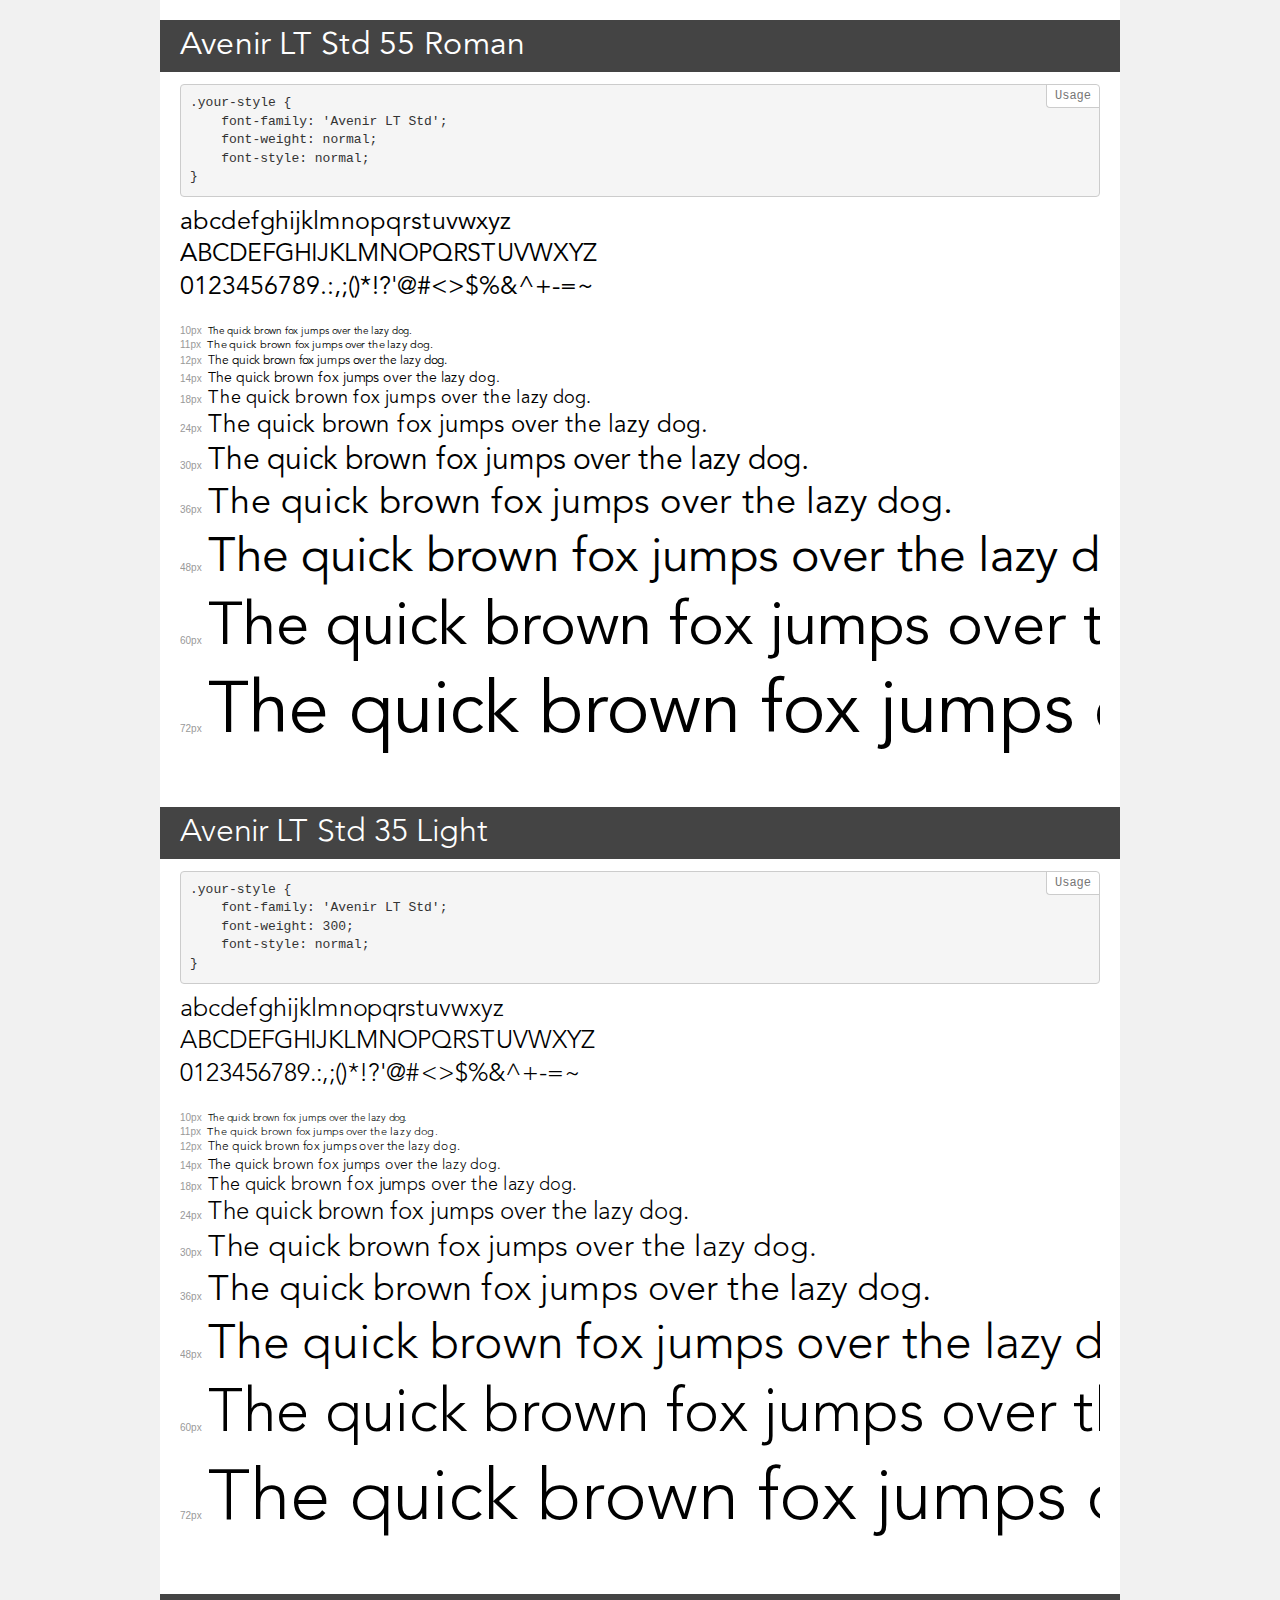
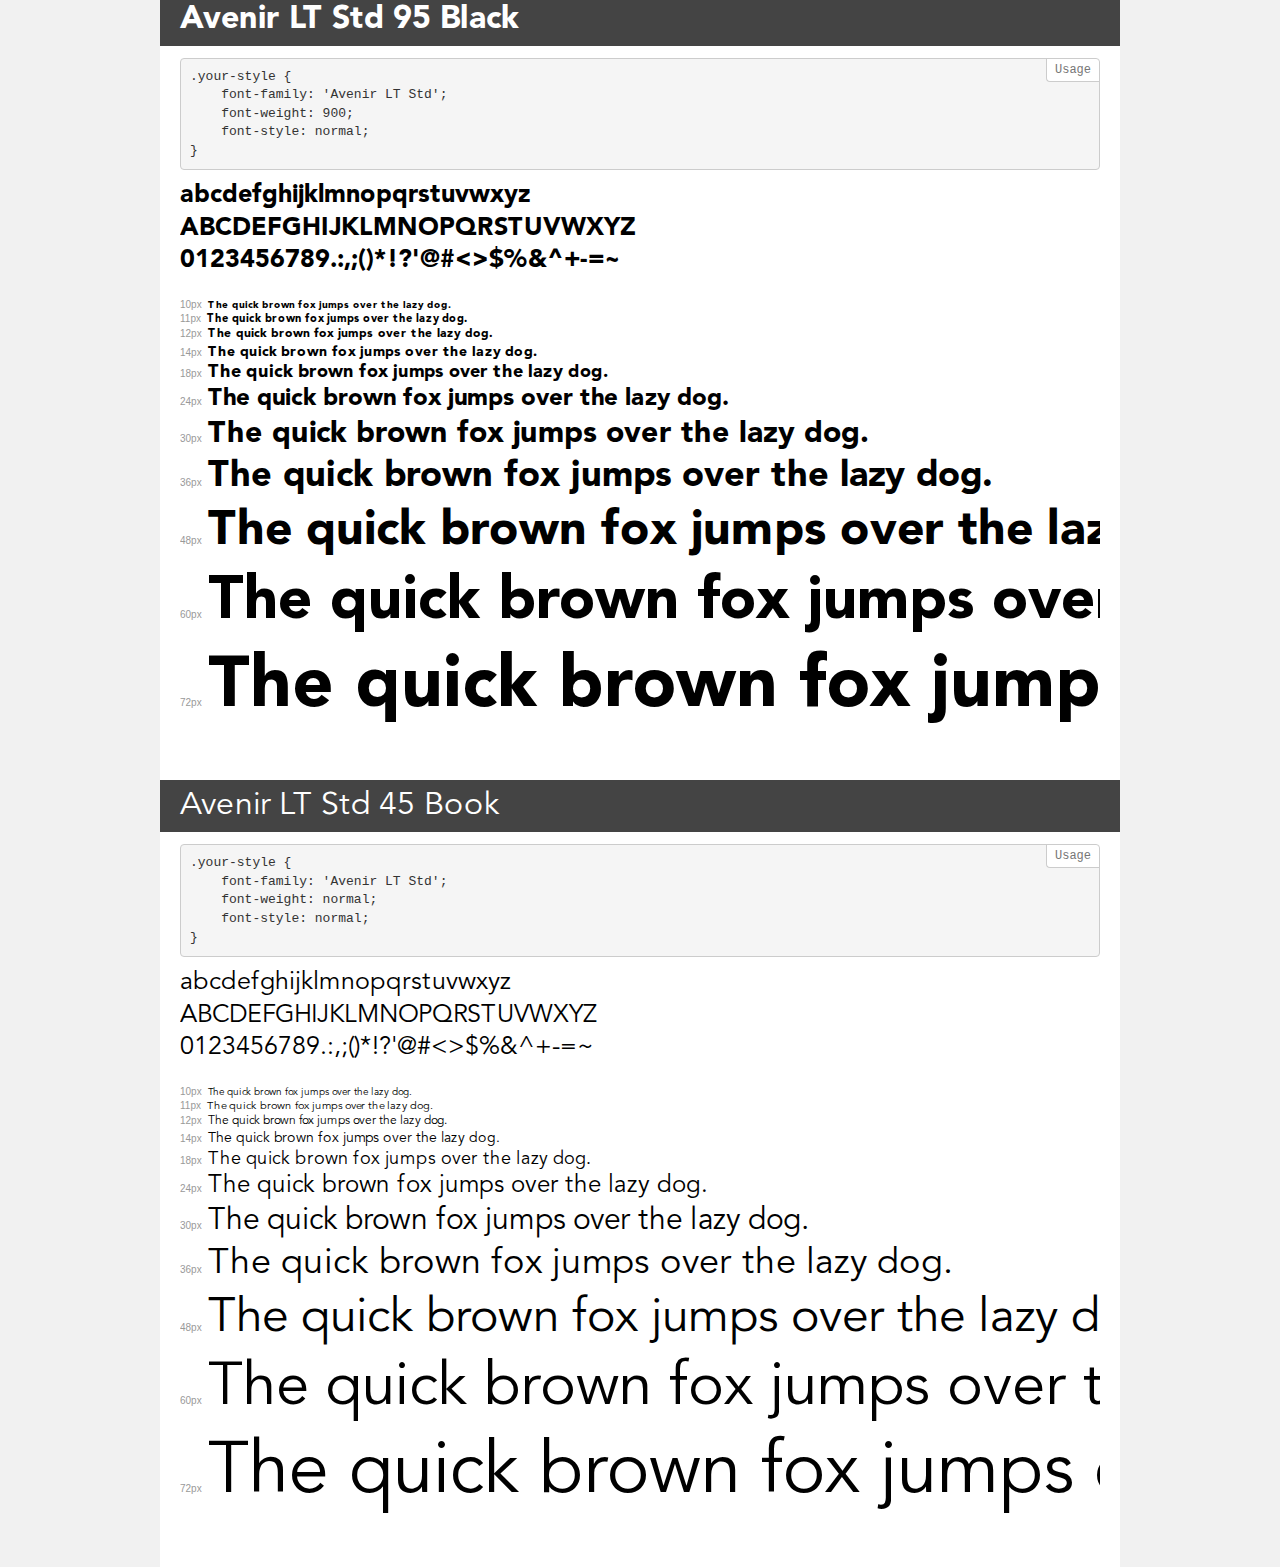
<file: fonts/demo.html>
<!DOCTYPE html>
<html>
<head>
    <meta charset="utf-8">
    <meta http-equiv="X-UA-Compatible" content="IE=edge">
    <meta name="viewport" content="width=device-width, initial-scale=1">
    <meta name="robots" content="noindex, noarchive">
    <meta name="format-detection" content="telephone=no">
    <title>Transfonter demo</title>
    <link href="stylesheet.css" rel="stylesheet">
    <style>
        /*
        http://meyerweb.com/eric/tools/css/reset/
        v2.0 | 20110126
        License: none (public domain)
        */
        html, body, div, span, applet, object, iframe,
        h1, h2, h3, h4, h5, h6, p, blockquote, pre,
        a, abbr, acronym, address, big, cite, code,
        del, dfn, em, img, ins, kbd, q, s, samp,
        small, strike, strong, sub, sup, tt, var,
        b, u, i, center,
        dl, dt, dd, ol, ul, li,
        fieldset, form, label, legend,
        table, caption, tbody, tfoot, thead, tr, th, td,
        article, aside, canvas, details, embed,
        figure, figcaption, footer, header, hgroup,
        menu, nav, output, ruby, section, summary,
        time, mark, audio, video {
            margin: 0;
            padding: 0;
            border: 0;
            font-size: 100%;
            font: inherit;
            vertical-align: baseline;
        }
        /* HTML5 display-role reset for older browsers */
        article, aside, details, figcaption, figure,
        footer, header, hgroup, menu, nav, section {
            display: block;
        }
        body {
            line-height: 1;
        }
        ol, ul {
            list-style: none;
        }
        blockquote, q {
            quotes: none;
        }
        blockquote:before, blockquote:after,
        q:before, q:after {
            content: '';
            content: none;
        }
        table {
            border-collapse: collapse;
            border-spacing: 0;
        }
        /* common styles */
        body {
            background: #f1f1f1;
            color: #000;
        }
        .page {
            background: #fff;
            width: 920px;
            margin: 0 auto;
            padding: 20px 20px 0 20px;
            overflow: hidden;
        }
        .font-container {
            overflow-x: auto;
            overflow-y: hidden;
            margin-bottom: 40px;
            line-height: 1.3;
            white-space: nowrap;
            padding-bottom: 5px;
        }
        h1 {
            position: relative;
            background: #444;
            font-size: 32px;
            color: #fff;
            padding: 10px 20px;
            margin: 0 -20px 12px -20px;
        }
        .letters {
            font-size: 25px;
            margin-bottom: 20px;
        }
        .s10:before {
            content: '10px';
        }
        .s11:before {
            content: '11px';
        }
        .s12:before {
            content: '12px';
        }
        .s14:before {
            content: '14px';
        }
        .s18:before {
            content: '18px';
        }
        .s24:before {
            content: '24px';
        }
        .s30:before {
            content: '30px';
        }
        .s36:before {
            content: '36px';
        }
        .s48:before {
            content: '48px';
        }
        .s60:before {
            content: '60px';
        }
        .s72:before {
            content: '72px';
        }
        .s10:before, .s11:before, .s12:before, .s14:before,
        .s18:before, .s24:before, .s30:before, .s36:before,
        .s48:before, .s60:before, .s72:before {
            font-family: Arial, sans-serif;
            font-size: 10px;
            font-weight: normal;
            font-style: normal;
            color: #999;
            padding-right: 6px;
        }
        pre {
            display: block;
            position: relative;
            padding: 9px;
            margin: 0 0 10px;
            font-family: Monaco, Menlo, Consolas, "Courier New", monospace !important;
            font-size: 13px;
            line-height: 1.428571429;
            color: #333;
            font-weight: normal !important;
            font-style: normal !important;
            background-color: #f5f5f5;
            border: 1px solid #ccc;
            overflow-x: auto;
            border-radius: 4px;
        }
        pre:after {
            display: block;
            position: absolute;
            right: 0;
            top: 0;
            content: 'Usage';
            line-height: 1;
            padding: 5px 8px;
            font-size: 12px;
            color: #767676;
            background-color: #fff;
            border: 1px solid #ccc;
            border-right: none;
            border-top: none;
            border-radius: 0 4px 0 4px;
            z-index: 10;
        }
        /* responsive */
        @media (max-width: 959px) {
            .page {
                width: auto;
                margin: 0;
            }
        }
    </style>
</head>
<body>
<div class="page">
    <div class="demo" style="font-family: 'Avenir LT Std'; font-weight: normal; font-style: normal;">
        <h1>Avenir LT Std 55 Roman</h1>
        <pre>.your-style {
    font-family: 'Avenir LT Std';
    font-weight: normal;
    font-style: normal;
}</pre>
        <div class="font-container">
            <p class="letters">
                abcdefghijklmnopqrstuvwxyz<br>
ABCDEFGHIJKLMNOPQRSTUVWXYZ<br>
                0123456789.:,;()*!?'@#<>$%&^+-=~
            </p>
            <p class="s10" style="font-size: 10px;">The quick brown fox jumps over the lazy dog.</p>
            <p class="s11" style="font-size: 11px;">The quick brown fox jumps over the lazy dog.</p>
            <p class="s12" style="font-size: 12px;">The quick brown fox jumps over the lazy dog.</p>
            <p class="s14" style="font-size: 14px;">The quick brown fox jumps over the lazy dog.</p>
            <p class="s18" style="font-size: 18px;">The quick brown fox jumps over the lazy dog.</p>
            <p class="s24" style="font-size: 24px;">The quick brown fox jumps over the lazy dog.</p>
            <p class="s30" style="font-size: 30px;">The quick brown fox jumps over the lazy dog.</p>
            <p class="s36" style="font-size: 36px;">The quick brown fox jumps over the lazy dog.</p>
            <p class="s48" style="font-size: 48px;">The quick brown fox jumps over the lazy dog.</p>
            <p class="s60" style="font-size: 60px;">The quick brown fox jumps over the lazy dog.</p>
            <p class="s72" style="font-size: 72px;">The quick brown fox jumps over the lazy dog.</p>
        </div>
    </div>
    <div class="demo" style="font-family: 'Avenir LT Std'; font-weight: 300; font-style: normal;">
        <h1>Avenir LT Std 35 Light</h1>
        <pre>.your-style {
    font-family: 'Avenir LT Std';
    font-weight: 300;
    font-style: normal;
}</pre>
        <div class="font-container">
            <p class="letters">
                abcdefghijklmnopqrstuvwxyz<br>
ABCDEFGHIJKLMNOPQRSTUVWXYZ<br>
                0123456789.:,;()*!?'@#<>$%&^+-=~
            </p>
            <p class="s10" style="font-size: 10px;">The quick brown fox jumps over the lazy dog.</p>
            <p class="s11" style="font-size: 11px;">The quick brown fox jumps over the lazy dog.</p>
            <p class="s12" style="font-size: 12px;">The quick brown fox jumps over the lazy dog.</p>
            <p class="s14" style="font-size: 14px;">The quick brown fox jumps over the lazy dog.</p>
            <p class="s18" style="font-size: 18px;">The quick brown fox jumps over the lazy dog.</p>
            <p class="s24" style="font-size: 24px;">The quick brown fox jumps over the lazy dog.</p>
            <p class="s30" style="font-size: 30px;">The quick brown fox jumps over the lazy dog.</p>
            <p class="s36" style="font-size: 36px;">The quick brown fox jumps over the lazy dog.</p>
            <p class="s48" style="font-size: 48px;">The quick brown fox jumps over the lazy dog.</p>
            <p class="s60" style="font-size: 60px;">The quick brown fox jumps over the lazy dog.</p>
            <p class="s72" style="font-size: 72px;">The quick brown fox jumps over the lazy dog.</p>
        </div>
    </div>
    <div class="demo" style="font-family: 'Avenir LT Std'; font-weight: 900; font-style: normal;">
        <h1>Avenir LT Std 95 Black</h1>
        <pre>.your-style {
    font-family: 'Avenir LT Std';
    font-weight: 900;
    font-style: normal;
}</pre>
        <div class="font-container">
            <p class="letters">
                abcdefghijklmnopqrstuvwxyz<br>
ABCDEFGHIJKLMNOPQRSTUVWXYZ<br>
                0123456789.:,;()*!?'@#<>$%&^+-=~
            </p>
            <p class="s10" style="font-size: 10px;">The quick brown fox jumps over the lazy dog.</p>
            <p class="s11" style="font-size: 11px;">The quick brown fox jumps over the lazy dog.</p>
            <p class="s12" style="font-size: 12px;">The quick brown fox jumps over the lazy dog.</p>
            <p class="s14" style="font-size: 14px;">The quick brown fox jumps over the lazy dog.</p>
            <p class="s18" style="font-size: 18px;">The quick brown fox jumps over the lazy dog.</p>
            <p class="s24" style="font-size: 24px;">The quick brown fox jumps over the lazy dog.</p>
            <p class="s30" style="font-size: 30px;">The quick brown fox jumps over the lazy dog.</p>
            <p class="s36" style="font-size: 36px;">The quick brown fox jumps over the lazy dog.</p>
            <p class="s48" style="font-size: 48px;">The quick brown fox jumps over the lazy dog.</p>
            <p class="s60" style="font-size: 60px;">The quick brown fox jumps over the lazy dog.</p>
            <p class="s72" style="font-size: 72px;">The quick brown fox jumps over the lazy dog.</p>
        </div>
    </div>
    <div class="demo" style="font-family: 'Avenir LT Std'; font-weight: normal; font-style: normal;">
        <h1>Avenir LT Std 45 Book</h1>
        <pre>.your-style {
    font-family: 'Avenir LT Std';
    font-weight: normal;
    font-style: normal;
}</pre>
        <div class="font-container">
            <p class="letters">
                abcdefghijklmnopqrstuvwxyz<br>
ABCDEFGHIJKLMNOPQRSTUVWXYZ<br>
                0123456789.:,;()*!?'@#<>$%&^+-=~
            </p>
            <p class="s10" style="font-size: 10px;">The quick brown fox jumps over the lazy dog.</p>
            <p class="s11" style="font-size: 11px;">The quick brown fox jumps over the lazy dog.</p>
            <p class="s12" style="font-size: 12px;">The quick brown fox jumps over the lazy dog.</p>
            <p class="s14" style="font-size: 14px;">The quick brown fox jumps over the lazy dog.</p>
            <p class="s18" style="font-size: 18px;">The quick brown fox jumps over the lazy dog.</p>
            <p class="s24" style="font-size: 24px;">The quick brown fox jumps over the lazy dog.</p>
            <p class="s30" style="font-size: 30px;">The quick brown fox jumps over the lazy dog.</p>
            <p class="s36" style="font-size: 36px;">The quick brown fox jumps over the lazy dog.</p>
            <p class="s48" style="font-size: 48px;">The quick brown fox jumps over the lazy dog.</p>
            <p class="s60" style="font-size: 60px;">The quick brown fox jumps over the lazy dog.</p>
            <p class="s72" style="font-size: 72px;">The quick brown fox jumps over the lazy dog.</p>
        </div>
    </div>
</div>
</body>
</html>
</file>
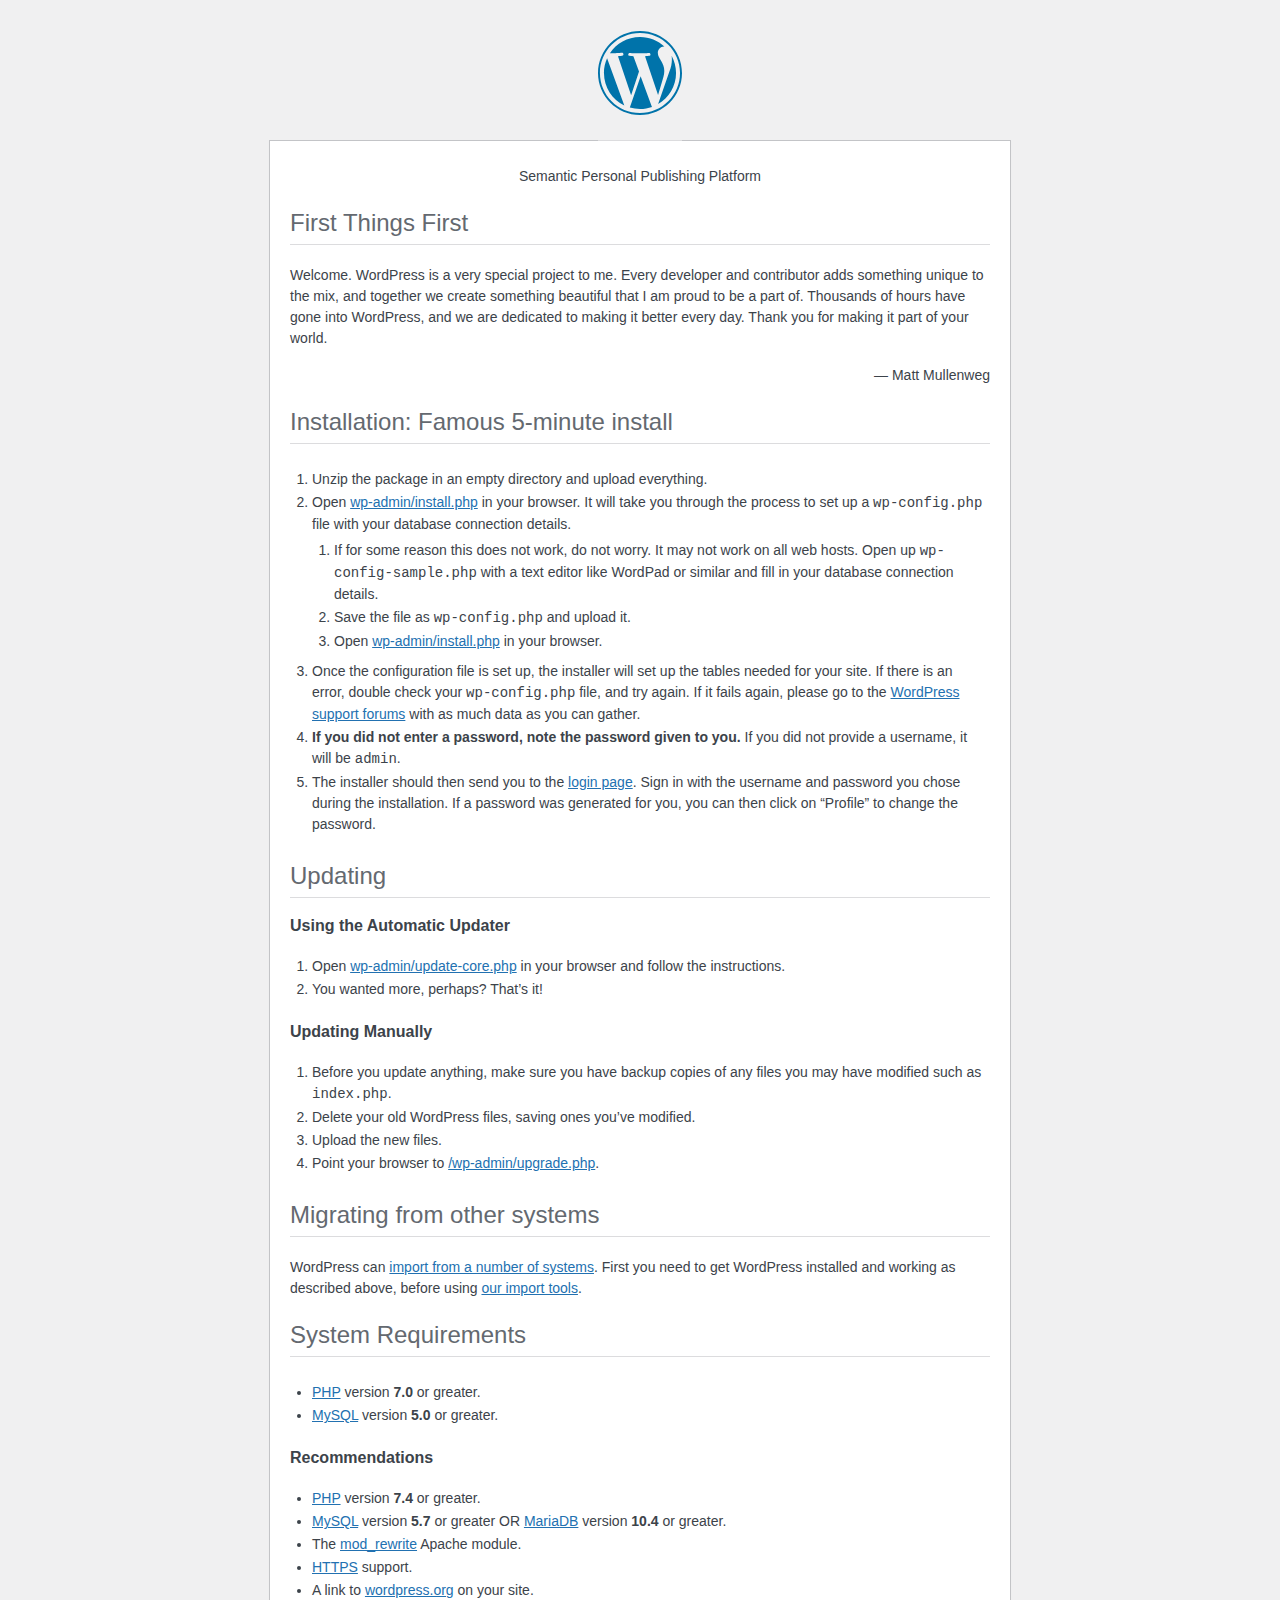
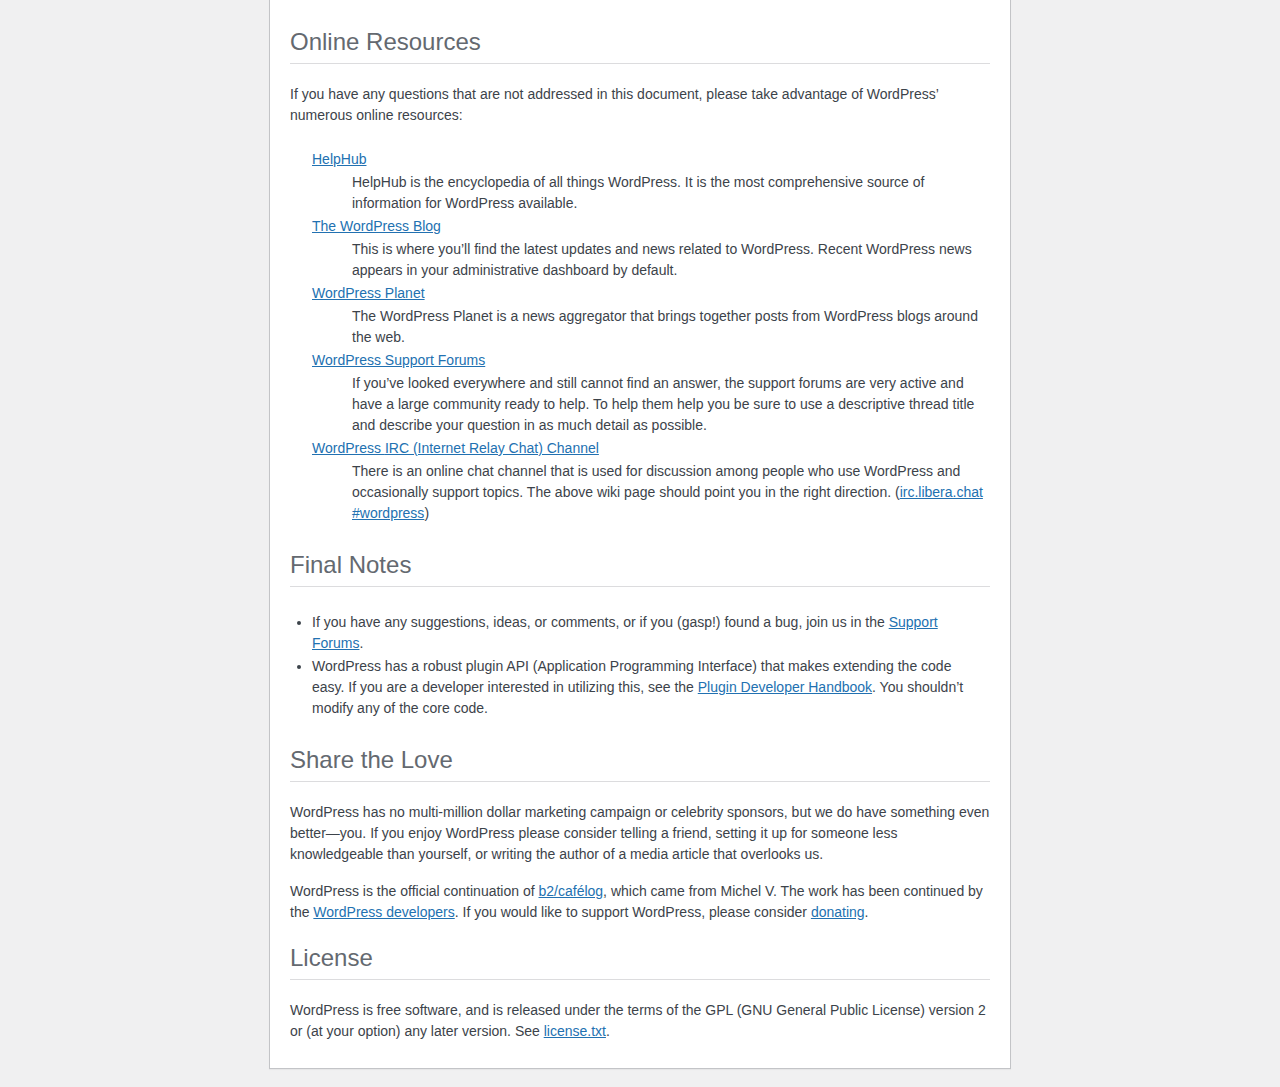
<file: wordpress/readme.html>
<!DOCTYPE html>
<html lang="en">
<head>
	<meta name="viewport" content="width=device-width" />
	<meta http-equiv="Content-Type" content="text/html; charset=utf-8" />
	<title>WordPress &#8250; ReadMe</title>
	<link rel="stylesheet" href="wp-admin/css/install.css?ver=20100228" type="text/css" />
</head>
<body>
<h1 id="logo">
	<a href="https://wordpress.org/"><img alt="WordPress" src="wp-admin/images/wordpress-logo.png" /></a>
</h1>
<p style="text-align: center">Semantic Personal Publishing Platform</p>

<h2>First Things First</h2>
<p>Welcome. WordPress is a very special project to me. Every developer and contributor adds something unique to the mix, and together we create something beautiful that I am proud to be a part of. Thousands of hours have gone into WordPress, and we are dedicated to making it better every day. Thank you for making it part of your world.</p>
<p style="text-align: right">&#8212; Matt Mullenweg</p>

<h2>Installation: Famous 5-minute install</h2>
<ol>
	<li>Unzip the package in an empty directory and upload everything.</li>
	<li>Open <span class="file"><a href="wp-admin/install.php">wp-admin/install.php</a></span> in your browser. It will take you through the process to set up a <code>wp-config.php</code> file with your database connection details.
		<ol>
			<li>If for some reason this does not work, do not worry. It may not work on all web hosts. Open up <code>wp-config-sample.php</code> with a text editor like WordPad or similar and fill in your database connection details.</li>
			<li>Save the file as <code>wp-config.php</code> and upload it.</li>
			<li>Open <span class="file"><a href="wp-admin/install.php">wp-admin/install.php</a></span> in your browser.</li>
		</ol>
	</li>
	<li>Once the configuration file is set up, the installer will set up the tables needed for your site. If there is an error, double check your <code>wp-config.php</code> file, and try again. If it fails again, please go to the <a href="https://wordpress.org/support/forums/">WordPress support forums</a> with as much data as you can gather.</li>
	<li><strong>If you did not enter a password, note the password given to you.</strong> If you did not provide a username, it will be <code>admin</code>.</li>
	<li>The installer should then send you to the <a href="wp-login.php">login page</a>. Sign in with the username and password you chose during the installation. If a password was generated for you, you can then click on &#8220;Profile&#8221; to change the password.</li>
</ol>

<h2>Updating</h2>
<h3>Using the Automatic Updater</h3>
<ol>
	<li>Open <span class="file"><a href="wp-admin/update-core.php">wp-admin/update-core.php</a></span> in your browser and follow the instructions.</li>
	<li>You wanted more, perhaps? That&#8217;s it!</li>
</ol>

<h3>Updating Manually</h3>
<ol>
	<li>Before you update anything, make sure you have backup copies of any files you may have modified such as <code>index.php</code>.</li>
	<li>Delete your old WordPress files, saving ones you&#8217;ve modified.</li>
	<li>Upload the new files.</li>
	<li>Point your browser to <span class="file"><a href="wp-admin/upgrade.php">/wp-admin/upgrade.php</a>.</span></li>
</ol>

<h2>Migrating from other systems</h2>
<p>WordPress can <a href="https://wordpress.org/documentation/article/importing-content/">import from a number of systems</a>. First you need to get WordPress installed and working as described above, before using <a href="wp-admin/import.php">our import tools</a>.</p>

<h2>System Requirements</h2>
<ul>
	<li><a href="https://secure.php.net/">PHP</a> version <strong>7.0</strong> or greater.</li>
	<li><a href="https://www.mysql.com/">MySQL</a> version <strong>5.0</strong> or greater.</li>
</ul>

<h3>Recommendations</h3>
<ul>
	<li><a href="https://secure.php.net/">PHP</a> version <strong>7.4</strong> or greater.</li>
	<li><a href="https://www.mysql.com/">MySQL</a> version <strong>5.7</strong> or greater OR <a href="https://mariadb.org/">MariaDB</a> version <strong>10.4</strong> or greater.</li>
	<li>The <a href="https://httpd.apache.org/docs/2.2/mod/mod_rewrite.html">mod_rewrite</a> Apache module.</li>
	<li><a href="https://wordpress.org/news/2016/12/moving-toward-ssl/">HTTPS</a> support.</li>
	<li>A link to <a href="https://wordpress.org/">wordpress.org</a> on your site.</li>
</ul>

<h2>Online Resources</h2>
<p>If you have any questions that are not addressed in this document, please take advantage of WordPress&#8217; numerous online resources:</p>
<dl>
	<dt><a href="https://wordpress.org/documentation/">HelpHub</a></dt>
		<dd>HelpHub is the encyclopedia of all things WordPress. It is the most comprehensive source of information for WordPress available.</dd>
	<dt><a href="https://wordpress.org/news/">The WordPress Blog</a></dt>
		<dd>This is where you&#8217;ll find the latest updates and news related to WordPress. Recent WordPress news appears in your administrative dashboard by default.</dd>
	<dt><a href="https://planet.wordpress.org/">WordPress Planet</a></dt>
		<dd>The WordPress Planet is a news aggregator that brings together posts from WordPress blogs around the web.</dd>
	<dt><a href="https://wordpress.org/support/forums/">WordPress Support Forums</a></dt>
		<dd>If you&#8217;ve looked everywhere and still cannot find an answer, the support forums are very active and have a large community ready to help. To help them help you be sure to use a descriptive thread title and describe your question in as much detail as possible.</dd>
	<dt><a href="https://make.wordpress.org/support/handbook/appendix/other-support-locations/introduction-to-irc/">WordPress <abbr>IRC</abbr> (Internet Relay Chat) Channel</a></dt>
		<dd>There is an online chat channel that is used for discussion among people who use WordPress and occasionally support topics. The above wiki page should point you in the right direction. (<a href="https://web.libera.chat/#wordpress">irc.libera.chat #wordpress</a>)</dd>
</dl>

<h2>Final Notes</h2>
<ul>
	<li>If you have any suggestions, ideas, or comments, or if you (gasp!) found a bug, join us in the <a href="https://wordpress.org/support/forums/">Support Forums</a>.</li>
	<li>WordPress has a robust plugin <abbr>API</abbr> (Application Programming Interface) that makes extending the code easy. If you are a developer interested in utilizing this, see the <a href="https://developer.wordpress.org/plugins/">Plugin Developer Handbook</a>. You shouldn&#8217;t modify any of the core code.</li>
</ul>

<h2>Share the Love</h2>
<p>WordPress has no multi-million dollar marketing campaign or celebrity sponsors, but we do have something even better&#8212;you. If you enjoy WordPress please consider telling a friend, setting it up for someone less knowledgeable than yourself, or writing the author of a media article that overlooks us.</p>

<p>WordPress is the official continuation of <a href="https://cafelog.com/">b2/caf&#233;log</a>, which came from Michel V. The work has been continued by the <a href="https://wordpress.org/about/">WordPress developers</a>. If you would like to support WordPress, please consider <a href="https://wordpress.org/donate/">donating</a>.</p>

<h2>License</h2>
<p>WordPress is free software, and is released under the terms of the <abbr>GPL</abbr> (GNU General Public License) version 2 or (at your option) any later version. See <a href="license.txt">license.txt</a>.</p>

</body>
</html>
</file>
<file: fonts/stylesheet.css>
@font-face {
    font-family: 'Avenir LT Std';
    src: url('AvenirLTStd-Roman.eot');
    src: url('AvenirLTStd-Roman.eot?#iefix') format('embedded-opentype'),
        url('AvenirLTStd-Roman.woff2') format('woff2'),
        url('AvenirLTStd-Roman.woff') format('woff'),
        url('AvenirLTStd-Roman.ttf') format('truetype');
    font-weight: normal;
    font-style: normal;
}

@font-face {
    font-family: 'Avenir LT Std';
    src: url('AvenirLTStd-Light.eot');
    src: url('AvenirLTStd-Light.eot?#iefix') format('embedded-opentype'),
        url('AvenirLTStd-Light.woff2') format('woff2'),
        url('AvenirLTStd-Light.woff') format('woff'),
        url('AvenirLTStd-Light.ttf') format('truetype');
    font-weight: 300;
    font-style: normal;
}

@font-face {
    font-family: 'Avenir LT Std';
    src: url('AvenirLTStd-Black.eot');
    src: url('AvenirLTStd-Black.eot?#iefix') format('embedded-opentype'),
        url('AvenirLTStd-Black.woff2') format('woff2'),
        url('AvenirLTStd-Black.woff') format('woff'),
        url('AvenirLTStd-Black.ttf') format('truetype');
    font-weight: 900;
    font-style: normal;
}

@font-face {
    font-family: 'Avenir LT Std';
    src: url('AvenirLTStd-Book.eot');
    src: url('AvenirLTStd-Book.eot?#iefix') format('embedded-opentype'),
        url('AvenirLTStd-Book.woff2') format('woff2'),
        url('AvenirLTStd-Book.woff') format('woff'),
        url('AvenirLTStd-Book.ttf') format('truetype');
    font-weight: normal;
    font-style: normal;
}
</file>
<file: wordpress/wp-admin/css/install.css>
html {
	background: #f0f0f1;
	margin: 0 20px;
}

body {
	background: #fff;
	border: 1px solid #c3c4c7;
	color: #3c434a;
	font-family: -apple-system, BlinkMacSystemFont, "Segoe UI", Roboto, Oxygen-Sans, Ubuntu, Cantarell, "Helvetica Neue", sans-serif;
	margin: 140px auto 25px;
	padding: 20px 20px 10px;
	max-width: 700px;
	-webkit-font-smoothing: subpixel-antialiased;
	box-shadow: 0 1px 1px rgba(0, 0, 0, 0.04);
}

a {
	color: #2271b1;
}

a:hover,
a:active {
	color: #135e96;
}

a:focus {
	color: #043959;
	box-shadow:
		0 0 0 1px #4f94d4,
		0 0 2px 1px rgba(79, 148, 212, 0.8);
}

h1, h2 {
	border-bottom: 1px solid #dcdcde;
	clear: both;
	color: #646970;
	font-size: 24px;
	padding: 0 0 7px;
	font-weight: 400;
}

h3 {
	font-size: 16px;
}

p, li, dd, dt {
	padding-bottom: 2px;
	font-size: 14px;
	line-height: 1.5;
}

code, .code {
	font-family: Consolas, Monaco, monospace;
}

ul, ol, dl {
	padding: 5px 5px 5px 22px;
}

a img {
	border: 0
}
abbr {
	border: 0;
	font-variant: normal;
}

fieldset {
	border: 0;
	padding: 0;
	margin: 0;
}

label {
	cursor: pointer;
}

#logo {
	margin: -130px auto 25px;
	padding: 0 0 25px;
	width: 84px;
	height: 84px;
	overflow: hidden;
	background-image: url(../images/w-logo-blue.png?ver=20131202);
	background-image: none, url(../images/wordpress-logo.svg?ver=20131107);
	background-size: 84px;
	background-position: center top;
	background-repeat: no-repeat;
	color: #3c434a; /* same as login.css */
	font-size: 20px;
	font-weight: 400;
	line-height: 1.3em;
	text-decoration: none;
	text-align: center;
	text-indent: -9999px;
	outline: none;
}

.step {
	margin: 20px 0 15px;
}
.step, th {
	text-align: left;
	padding: 0;
}
.language-chooser.wp-core-ui .step .button.button-large {
	font-size: 14px;
}
textarea {
	border: 1px solid #dcdcde;
	font-family: -apple-system, BlinkMacSystemFont, "Segoe UI", Roboto, Oxygen-Sans, Ubuntu, Cantarell, "Helvetica Neue", sans-serif;
	width: 100%;
	box-sizing: border-box;
}

.form-table {
	border-collapse: collapse;
	margin-top: 1em;
	width: 100%;
}

.form-table td {
	margin-bottom: 9px;
	padding: 10px 20px 10px 0;
	font-size: 14px;
	vertical-align: top
}

.form-table th {
	font-size: 14px;
	text-align: left;
	padding: 10px 20px 10px 0;
	width: 115px;
	vertical-align: top;
}

.form-table code {
	line-height: 1.28571428;
	font-size: 14px;
}

.form-table p {
	margin: 4px 0 0;
	font-size: 11px;
}

.form-table .setup-description {
	margin: 4px 0 0;
	line-height: 1.6;
}

.form-table input {
	line-height: 1.33333333;
	font-size: 15px;
	padding: 3px 5px;
}

.wp-pwd {
	margin-top: 0;
}

.form-table .wp-pwd {
	display: flex;
	column-gap: 4px;
}

.form-table .password-input-wrapper {
	width: 100%;
}

input,
submit {
	font-family: -apple-system, BlinkMacSystemFont, "Segoe UI", Roboto, Oxygen-Sans, Ubuntu, Cantarell, "Helvetica Neue", sans-serif;
}

.form-table input[type=text],
.form-table input[type=email],
.form-table input[type=url],
.form-table input[type=password],
#pass-strength-result {
	width: 100%;
}

.form-table th p {
	font-weight: 400;
}

.form-table.install-success th,
.form-table.install-success td {
	vertical-align: middle;
	padding: 16px 20px 16px 0;
}

.form-table.install-success td p {
	margin: 0;
	font-size: 14px;
}

.form-table.install-success td code {
	margin: 0;
	font-size: 18px;
}

#error-page {
	margin-top: 50px;
}

#error-page p {
	font-size: 14px;
	line-height: 1.28571428;
	margin: 25px 0 20px;
}

#error-page code, .code {
	font-family: Consolas, Monaco, monospace;
}

.message {
	border-left: 4px solid #d63638;
	padding: .7em .6em;
	background-color: #fcf0f1;
}

/* rtl:ignore */
#dbname,
#uname,
#pwd,
#dbhost,
#prefix,
#user_login,
#admin_email,
#pass1,
#pass2 {
	direction: ltr;
}


/* localization */
body.rtl,
.rtl textarea,
.rtl input,
.rtl submit {
	font-family: Tahoma, sans-serif;
}

:lang(he-il) body.rtl,
:lang(he-il) .rtl textarea,
:lang(he-il) .rtl input,
:lang(he-il) .rtl submit {
	font-family: Arial, sans-serif;
}

@media only screen and (max-width: 799px) {
	body {
		margin-top: 115px;
	}
	#logo a {
		margin: -125px auto 30px;
	}
}

@media screen and (max-width: 782px) {

	.form-table {
		margin-top: 0;
	}

	.form-table th,
	.form-table td {
		display: block;
		width: auto;
		vertical-align: middle;
	}

	.form-table th {
		padding: 20px 0 0;
	}

	.form-table td {
		padding: 5px 0;
		border: 0;
		margin: 0;
	}

	textarea,
	input {
		font-size: 16px;
	}

	.form-table td input[type="text"],
	.form-table td input[type="email"],
	.form-table td input[type="url"],
	.form-table td input[type="password"],
	.form-table td select,
	.form-table td textarea,
	.form-table span.description {
		width: 100%;
		font-size: 16px;
		line-height: 1.5;
		padding: 7px 10px;
		display: block;
		max-width: none;
		box-sizing: border-box;
	}

	#pwd {
		padding-right: 2.5rem;
	}

	.wp-pwd #pass1 {
		padding-right: 50px;
	}

	.wp-pwd .button.wp-hide-pw {
		right: 0;
	}

	#pass-strength-result {
		width: 100%;
	}
}

body.language-chooser {
	max-width: 300px;
}

.language-chooser select {
	padding: 8px;
	width: 100%;
	display: block;
	border: 1px solid #dcdcde;
	background: #fff;
	color: #2c3338;
	font-size: 16px;
	font-family: Arial, sans-serif;
	font-weight: 400;
}

.language-chooser select:focus {
	color: #2c3338;
}

.language-chooser select option:hover,
.language-chooser select option:focus {
	color: #0a4b78;
}

.language-chooser .step {
	text-align: right;
}

.screen-reader-input,
.screen-reader-text {
	border: 0;
	clip: rect(1px, 1px, 1px, 1px);
	-webkit-clip-path: inset(50%);
	clip-path: inset(50%);
	height: 1px;
	margin: -1px;
	overflow: hidden;
	padding: 0;
	position: absolute;
	width: 1px;
	word-wrap: normal !important;
}

.spinner {
	background: url(../images/spinner.gif) no-repeat;
	background-size: 20px 20px;
	visibility: hidden;
	opacity: 0.7;
	filter: alpha(opacity=70);
	width: 20px;
	height: 20px;
	margin: 2px 5px 0;
}

.step .spinner {
	display: inline-block;
	vertical-align: middle;
	margin-right: 15px;
}

.button.hide-if-no-js,
.hide-if-no-js {
	display: none;
}

/**
 * HiDPI Displays
 */
@media print,
  (min-resolution: 120dpi) {

	.spinner {
		background-image: url(../images/spinner-2x.gif);
	}

}
</file>
